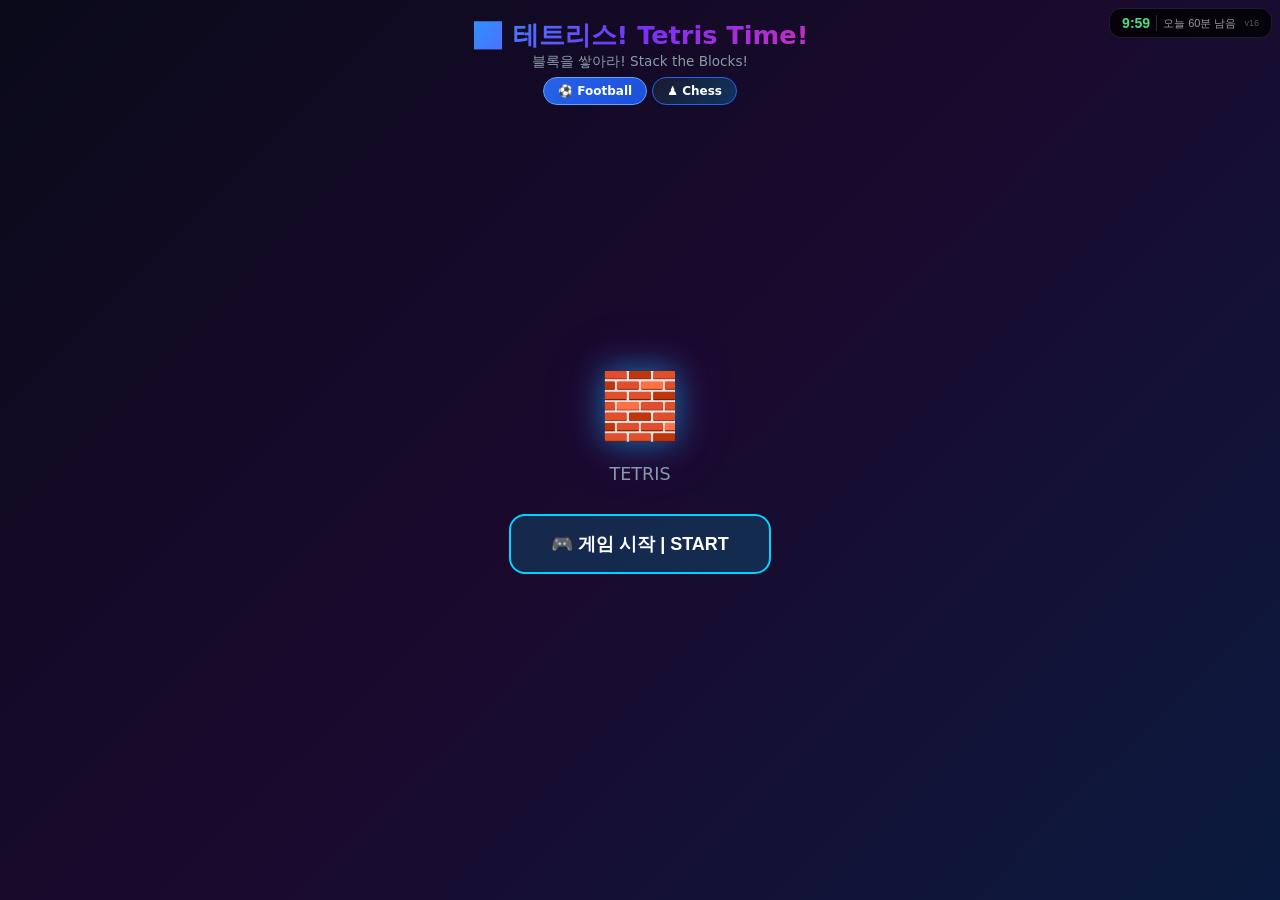
<file: tetris-yeonseong.html>
<!DOCTYPE html>
<html lang="ko">
<head>
<meta charset="UTF-8">
<meta name="viewport" content="width=device-width, initial-scale=1.0, maximum-scale=1.0, user-scalable=no">
<title>테트리스! Tetris Time! 🧱</title>
<link rel="stylesheet" href="screen-guard.css">
<style>
* { margin: 0; padding: 0; box-sizing: border-box; }

body {
  font-family: 'Segoe UI', system-ui, -apple-system, sans-serif;
  background: linear-gradient(135deg, #0a0a1a 0%, #1a0a2e 50%, #0a1a3e 100%);
  min-height: 100vh;
  color: #e0e0e0;
  overflow: hidden;
  touch-action: none;
  -webkit-user-select: none;
  user-select: none;
}

.app-container {
  max-width: 600px;
  margin: 0 auto;
  padding: 10px;
  height: 100vh;
  height: 100dvh;
  display: flex;
  flex-direction: column;
}

/* Header */
.header {
  text-align: center;
  padding: 8px 0;
  position: relative;
}
.header h1 {
  font-size: 1.6em;
  background: linear-gradient(135deg, #00d4ff, #7b2ff7, #ff2d95);
  -webkit-background-clip: text;
  -webkit-text-fill-color: transparent;
  background-clip: text;
}
.header .subtitle {
  color: #8899aa;
  font-size: 0.85em;
}
.nav-btn {
  display: inline-flex; align-items: center; gap: 4px;
  margin-top: 6px; padding: 6px 14px; border-radius: 20px;
  font-size: 12px; font-weight: 700;
  background: linear-gradient(135deg, #2563eb, #1d4ed8); color: #fff;
  text-decoration: none; border: 1px solid #60a5fa;
  transition: transform 0.2s;
}
.nav-btn:hover { transform: scale(1.05); }
.nav-btn.chess-btn { background: linear-gradient(135deg, #1a1a2e, #0f3460); border-color: #2563eb; }

/* Menu Screen */
.menu-screen {
  flex: 1;
  display: flex;
  flex-direction: column;
  align-items: center;
  justify-content: center;
  gap: 20px;
}
.menu-title {
  font-size: 4em;
  text-shadow: 0 0 30px rgba(0,212,255,0.5), 0 0 60px rgba(123,47,247,0.3);
}
.menu-subtitle { color: #8899aa; font-size: 1.1em; margin-bottom: 10px; }
.menu-btn {
  padding: 16px 40px; border-radius: 16px; font-size: 18px; font-weight: 700;
  border: 2px solid #7b2ff7; background: rgba(123,47,247,0.15); color: #fff;
  cursor: pointer; transition: all 0.3s; min-width: 240px;
}
.menu-btn:hover { background: rgba(123,47,247,0.3); transform: scale(1.05); }
.menu-btn.start { border-color: #00d4ff; background: rgba(0,212,255,0.15); }
.menu-btn.start:hover { background: rgba(0,212,255,0.3); }
.high-score-display { color: #f5a623; font-size: 14px; margin-top: 8px; }

/* Game Screen */
.game-screen { display: none; flex: 1; flex-direction: column; }
.game-layout {
  flex: 1;
  display: flex;
  justify-content: center;
  align-items: flex-start;
  gap: 12px;
  padding-top: 5px;
}

/* Board */
.board-wrapper {
  position: relative;
  border: 2px solid #333;
  border-radius: 8px;
  overflow: hidden;
  box-shadow: 0 0 30px rgba(123,47,247,0.2), inset 0 0 20px rgba(0,0,0,0.5);
}
canvas#gameCanvas {
  display: block;
  background: #0a0a1a;
}

/* Side Panel */
.side-panel {
  display: flex;
  flex-direction: column;
  gap: 10px;
  min-width: 90px;
}
.info-box {
  background: rgba(255,255,255,0.05);
  border: 1px solid #333;
  border-radius: 10px;
  padding: 10px;
  text-align: center;
}
.info-label { font-size: 10px; color: #888; text-transform: uppercase; letter-spacing: 1px; margin-bottom: 6px; }
.info-value { font-size: 22px; font-weight: 700; color: #fff; }
.info-value.score { color: #00d4ff; }
.info-value.level { color: #7b2ff7; }
.info-value.lines { color: #ff2d95; }

/* Next Piece */
.next-box { padding: 10px; }
canvas#nextCanvas {
  display: block;
  margin: 0 auto;
  background: rgba(0,0,0,0.3);
  border-radius: 6px;
}

/* Controls */
.controls {
  display: flex;
  justify-content: center;
  gap: 8px;
  padding: 10px 0;
  flex-shrink: 0;
}
.ctrl-btn {
  width: 60px; height: 54px;
  border-radius: 14px; border: 1px solid #444;
  background: rgba(255,255,255,0.08); color: #fff;
  font-size: 22px; cursor: pointer;
  display: flex; align-items: center; justify-content: center;
  transition: background 0.15s;
  -webkit-tap-highlight-color: transparent;
}
.ctrl-btn:active { background: rgba(123,47,247,0.4); }
.ctrl-btn.drop-btn { background: rgba(255,45,149,0.2); border-color: #ff2d95; }
.ctrl-btn.drop-btn:active { background: rgba(255,45,149,0.5); }
.ctrl-btn.rotate-btn { background: rgba(0,212,255,0.15); border-color: #00d4ff; }
.ctrl-btn.rotate-btn:active { background: rgba(0,212,255,0.4); }
.ctrl-btn.pause-btn { background: rgba(245,166,35,0.15); border-color: #f5a623; font-size: 16px; }

/* Game Over Overlay */
.gameover-overlay {
  display: none; position: fixed; top: 0; left: 0; right: 0; bottom: 0;
  background: rgba(0,0,0,0.85); z-index: 100;
  justify-content: center; align-items: center;
}
.gameover-overlay.active { display: flex; }
.gameover-box {
  background: linear-gradient(135deg, #1a1a2e, #16213e);
  border-radius: 20px; padding: 30px; text-align: center;
  border: 1px solid #333; max-width: 340px; width: 90%;
  animation: popIn 0.4s ease-out;
  max-height: 90vh; overflow-y: auto;
}
@keyframes popIn {
  0% { transform: scale(0.7); opacity: 0; }
  100% { transform: scale(1); opacity: 1; }
}
.gameover-icon { font-size: 50px; margin-bottom: 10px; }
.gameover-title { font-size: 24px; font-weight: 700; color: #ff2d95; margin-bottom: 6px; }
.gameover-score { font-size: 16px; color: #aaa; margin-bottom: 4px; }
.gameover-best { font-size: 14px; color: #f5a623; margin-bottom: 12px; }
.gameover-name-input {
  width: 180px; padding: 10px 14px; border: 2px solid #7b2ff7;
  border-radius: 12px; font-size: 16px; text-align: center;
  background: #2a2a3e; color: #fff; outline: none; margin-bottom: 8px;
}
.gameover-name-input:focus { border-color: #00d4ff; }
.gameover-name-label { font-size: 13px; color: #888; margin-bottom: 6px; }
.gameover-btn {
  padding: 12px 30px; border-radius: 30px; border: none;
  font-size: 16px; font-weight: 700; cursor: pointer; margin: 4px 6px;
  transition: transform 0.2s;
}
.gameover-btn:hover { transform: scale(1.05); }
.gameover-btn.retry { background: #7b2ff7; color: #fff; }
.gameover-btn.menu { background: #333; color: #fff; }
.gameover-btn.save { background: #2ecc71; color: #fff; }
/* Leaderboard */
.leaderboard { margin-top: 12px; text-align: left; }
.leaderboard-title { font-size: 14px; font-weight: 700; color: #f5a623; text-align: center; margin-bottom: 8px; }
.lb-row {
  display: flex; align-items: center; gap: 8px; padding: 6px 10px;
  border-radius: 8px; font-size: 13px; margin-bottom: 3px;
}
.lb-row:nth-child(odd) { background: rgba(255,255,255,0.03); }
.lb-rank { width: 24px; font-weight: 700; color: #888; text-align: center; }
.lb-rank.gold { color: #f5a623; }
.lb-rank.silver { color: #c0c0c0; }
.lb-rank.bronze { color: #cd7f32; }
.lb-name { flex: 1; color: #ddd; font-weight: 600; overflow: hidden; text-overflow: ellipsis; white-space: nowrap; }
.lb-name.highlight { color: #00d4ff; }
.lb-score { color: #aaa; font-variant-numeric: tabular-nums; }
.lb-date { color: #666; font-size: 11px; }

/* Pause Overlay */
.pause-overlay {
  display: none; position: absolute; top: 0; left: 0; right: 0; bottom: 0;
  background: rgba(0,0,0,0.7); z-index: 50;
  justify-content: center; align-items: center;
  font-size: 28px; font-weight: 700; color: #f5a623;
  border-radius: 8px;
}
.pause-overlay.active { display: flex; }

/* Line clear flash */
@keyframes flashLine {
  0%, 100% { opacity: 1; }
  50% { opacity: 0.3; }
}

/* Responsive */
@media (max-height: 700px) {
  .header h1 { font-size: 1.3em; }
  .header { padding: 4px 0; }
  .controls { padding: 6px 0; }
  .ctrl-btn { width: 52px; height: 46px; font-size: 18px; }
}
</style>
</head>
<body>
<div class="app-container">
  <div class="header">
    <h1>🧱 테트리스! Tetris Time!</h1>
    <div class="subtitle">블록을 쌓아라! Stack the Blocks!</div>
    <div>
      <a href="football.html" class="nav-btn">⚽ Football</a>
      <a href="chess-yeonseong.html" class="nav-btn chess-btn">♟️ Chess</a>
    </div>
  </div>

  <!-- Menu -->
  <div class="menu-screen" id="menuScreen">
    <div class="menu-title">🧱</div>
    <div class="menu-subtitle">TETRIS</div>
    <button class="menu-btn start" onclick="startGame()">
      🎮 게임 시작 | START
    </button>
    <div class="high-score-display" id="highScoreDisplay"></div>
    <div id="menuLeaderboard" style="width:100%;max-width:320px;margin-top:12px;"></div>
  </div>

  <!-- Game -->
  <div class="game-screen" id="gameScreen">
    <div class="game-layout">
      <div class="board-wrapper">
        <canvas id="gameCanvas"></canvas>
        <div class="pause-overlay" id="pauseOverlay">⏸️ 일시정지 | PAUSED</div>
      </div>
      <div class="side-panel">
        <div class="info-box next-box">
          <div class="info-label">NEXT</div>
          <canvas id="nextCanvas" width="80" height="80"></canvas>
        </div>
        <div class="info-box">
          <div class="info-label">SCORE</div>
          <div class="info-value score" id="scoreDisplay">0</div>
        </div>
        <div class="info-box">
          <div class="info-label">LEVEL</div>
          <div class="info-value level" id="levelDisplay">1</div>
        </div>
        <div class="info-box">
          <div class="info-label">LINES</div>
          <div class="info-value lines" id="linesDisplay">0</div>
        </div>
      </div>
    </div>

    <!-- Touch Controls -->
    <div class="controls">
      <button class="ctrl-btn" id="btnLeft" aria-label="Left">◀</button>
      <button class="ctrl-btn drop-btn" id="btnSoftDrop" aria-label="Soft Drop">▼</button>
      <button class="ctrl-btn rotate-btn" id="btnRotate" aria-label="Rotate">🔄</button>
      <button class="ctrl-btn drop-btn" id="btnHardDrop" aria-label="Hard Drop">⏬</button>
      <button class="ctrl-btn" id="btnRight" aria-label="Right">▶</button>
      <button class="ctrl-btn pause-btn" id="btnPause" aria-label="Pause">⏸️</button>
    </div>
  </div>

  <!-- Game Over -->
  <div class="gameover-overlay" id="gameoverOverlay">
    <div class="gameover-box">
      <div class="gameover-icon">💥</div>
      <div class="gameover-title">GAME OVER</div>
      <div class="gameover-score" id="finalScore">Score: 0</div>
      <div class="gameover-best" id="finalBest"></div>
      <div id="nameInputArea" style="display:none;">
        <div class="gameover-name-label">🏆 이름을 입력하세요!</div>
        <input type="text" class="gameover-name-input" id="playerNameInput"
               placeholder="이름" maxlength="10"
               onkeydown="if(event.key==='Enter')saveScoreAndShow()">
        <br>
        <button class="gameover-btn save" onclick="saveScoreAndShow()">💾 저장</button>
      </div>
      <div id="gameoverLeaderboard"></div>
      <div style="margin-top:12px;">
        <button class="gameover-btn retry" onclick="startGame()">🔄 다시 | Retry</button>
        <button class="gameover-btn menu" onclick="showMenuScreen()">🏠 메뉴</button>
      </div>
    </div>
  </div>
</div>

<script>
// ===== CONSTANTS =====
const COLS = 10;
const ROWS = 20;
const EMPTY = 0;

// Tetromino shapes (SRS standard)
const SHAPES = {
  I: { blocks: [[0,0],[1,0],[2,0],[3,0]], color: '#00d4ff' },
  O: { blocks: [[0,0],[1,0],[0,1],[1,1]], color: '#f5a623' },
  T: { blocks: [[0,0],[1,0],[2,0],[1,1]], color: '#7b2ff7' },
  S: { blocks: [[1,0],[2,0],[0,1],[1,1]], color: '#00e676' },
  Z: { blocks: [[0,0],[1,0],[1,1],[2,1]], color: '#ff2d95' },
  L: { blocks: [[0,0],[0,1],[1,1],[2,1]], color: '#ff9100' },
  J: { blocks: [[2,0],[0,1],[1,1],[2,1]], color: '#2979ff' }
};
const SHAPE_KEYS = Object.keys(SHAPES);

// Scoring
const LINE_SCORES = [0, 100, 300, 500, 800];

// ===== GLOBALS =====
let canvas, ctx, nextCanvas, nextCtx;
let cellSize = 28;
let board = [];
let currentPiece = null;
let nextPiece = null;
let score = 0;
let level = 1;
let lines = 0;
let gameActive = false;
let paused = false;
let dropTimer = null;
let highScore = 0;
let animating = false;

// ===== INIT =====
function init() {
  canvas = document.getElementById('gameCanvas');
  ctx = canvas.getContext('2d');
  nextCanvas = document.getElementById('nextCanvas');
  nextCtx = nextCanvas.getContext('2d');
  resizeBoard();
  loadHighScore();
  showMenuScreen();
  setupControls();
  window.addEventListener('resize', resizeBoard);
}

function resizeBoard() {
  const maxH = window.innerHeight - 200;
  const maxW = Math.min(window.innerWidth - 130, 300);
  cellSize = Math.floor(Math.min(maxW / COLS, maxH / ROWS));
  cellSize = Math.max(cellSize, 16);
  cellSize = Math.min(cellSize, 32);
  canvas.width = COLS * cellSize;
  canvas.height = ROWS * cellSize;
  if (gameActive) drawBoard();
}

// ===== SCREENS =====
function showMenuScreen() {
  gameActive = false;
  paused = false;
  clearInterval(dropTimer);
  document.getElementById('menuScreen').style.display = 'flex';
  document.getElementById('gameScreen').style.display = 'none';
  document.getElementById('gameoverOverlay').classList.remove('active');
  updateHighScoreDisplay();
}

function showGameScreen() {
  document.getElementById('menuScreen').style.display = 'none';
  document.getElementById('gameScreen').style.display = 'flex';
}

// ===== LEADERBOARD (Top 10, localStorage) =====
const LB_KEY = 'tetris_leaderboard';
const LB_MAX = 10;

function loadLeaderboard() {
  try {
    const raw = localStorage.getItem(LB_KEY);
    return raw ? JSON.parse(raw) : [];
  } catch(e) { return []; }
}
function saveLeaderboard(lb) {
  try { localStorage.setItem(LB_KEY, JSON.stringify(lb)); } catch(e) {}
}
function addToLeaderboard(name, sc) {
  const lb = loadLeaderboard();
  const today = new Date().toISOString().slice(0, 10);
  lb.push({ name: name.trim() || '???', score: sc, date: today });
  lb.sort((a, b) => b.score - a.score);
  if (lb.length > LB_MAX) lb.length = LB_MAX;
  saveLeaderboard(lb);
  return lb;
}
function isHighScore(sc) {
  if (sc <= 0) return false;
  const lb = loadLeaderboard();
  if (lb.length < LB_MAX) return true;
  return sc > lb[lb.length - 1].score;
}
function renderLeaderboard(containerId, highlightScore) {
  const lb = loadLeaderboard();
  const el = document.getElementById(containerId);
  if (!el) return;
  if (lb.length === 0) { el.innerHTML = ''; return; }
  const rankIcons = ['🥇','🥈','🥉'];
  const rankClass = ['gold','silver','bronze'];
  let html = '<div class="leaderboard"><div class="leaderboard-title">🏆 순위 | Leaderboard</div>';
  lb.forEach((entry, i) => {
    const icon = rankIcons[i] || '';
    const cls = rankClass[i] || '';
    const hl = (highlightScore !== undefined && entry.score === highlightScore) ? ' highlight' : '';
    html += `<div class="lb-row">
      <span class="lb-rank ${cls}">${icon || (i+1)}</span>
      <span class="lb-name${hl}">${escHtml(entry.name)}</span>
      <span class="lb-score">${entry.score.toLocaleString()}</span>
      <span class="lb-date">${entry.date || ''}</span>
    </div>`;
  });
  html += '</div>';
  el.innerHTML = html;
}
function escHtml(s) {
  return s.replace(/&/g,'&amp;').replace(/</g,'&lt;').replace(/>/g,'&gt;');
}
function loadHighScore() {
  const lb = loadLeaderboard();
  highScore = lb.length > 0 ? lb[0].score : 0;
}
function updateHighScoreDisplay() {
  const el = document.getElementById('highScoreDisplay');
  el.textContent = highScore > 0 ? `🏆 최고점 Best: ${highScore.toLocaleString()}` : '';
  renderLeaderboard('menuLeaderboard');
}

// ===== GAME START =====
function startGame() {
  board = Array.from({length: ROWS}, () => Array(COLS).fill(EMPTY));
  score = 0; level = 1; lines = 0;
  gameActive = true; paused = false; animating = false;
  currentPiece = spawnPiece();
  nextPiece = spawnPiece();
  document.getElementById('gameoverOverlay').classList.remove('active');
  document.getElementById('pauseOverlay').classList.remove('active');
  showGameScreen();
  updateUI();
  drawBoard();
  drawNext();
  startDrop();
}

// ===== PIECE =====
function spawnPiece() {
  const key = SHAPE_KEYS[Math.floor(Math.random() * SHAPE_KEYS.length)];
  const shape = SHAPES[key];
  return {
    blocks: shape.blocks.map(b => [...b]),
    color: shape.color,
    x: Math.floor(COLS / 2) - 1,
    y: 0,
    type: key
  };
}

function rotatePiece(piece) {
  // Find center of rotation
  const blocks = piece.blocks;
  const cx = blocks.reduce((s, b) => s + b[0], 0) / blocks.length;
  const cy = blocks.reduce((s, b) => s + b[1], 0) / blocks.length;
  const newBlocks = blocks.map(([x, y]) => {
    const rx = Math.round(cy - y + cx);
    const ry = Math.round(x - cx + cy);
    return [rx, ry];
  });
  // Normalize
  const minX = Math.min(...newBlocks.map(b => b[0]));
  const minY = Math.min(...newBlocks.map(b => b[1]));
  return newBlocks.map(([x, y]) => [x - minX, y - minY]);
}

function getAbsBlocks(piece) {
  return piece.blocks.map(([bx, by]) => [piece.x + bx, piece.y + by]);
}

function isValid(piece, blocks) {
  for (const [x, y] of blocks || getAbsBlocks(piece)) {
    if (x < 0 || x >= COLS || y >= ROWS) return false;
    if (y >= 0 && board[y][x] !== EMPTY) return false;
  }
  return true;
}

// ===== MOVEMENT =====
function moveLeft() {
  if (!gameActive || paused || animating) return;
  currentPiece.x--;
  if (!isValid(currentPiece)) currentPiece.x++;
  else drawBoard();
}

function moveRight() {
  if (!gameActive || paused || animating) return;
  currentPiece.x++;
  if (!isValid(currentPiece)) currentPiece.x--;
  else drawBoard();
}

function rotate() {
  if (!gameActive || paused || animating) return;
  if (currentPiece.type === 'O') return;
  const oldBlocks = currentPiece.blocks;
  const newBlocks = rotatePiece(currentPiece);
  currentPiece.blocks = newBlocks;
  // Wall kick: try offsets
  const kicks = [0, -1, 1, -2, 2];
  let valid = false;
  const origX = currentPiece.x;
  for (const dx of kicks) {
    currentPiece.x = origX + dx;
    if (isValid(currentPiece)) { valid = true; break; }
  }
  if (!valid) {
    currentPiece.blocks = oldBlocks;
    currentPiece.x = origX;
  }
  drawBoard();
}

function softDrop() {
  if (!gameActive || paused || animating) return;
  currentPiece.y++;
  if (!isValid(currentPiece)) {
    currentPiece.y--;
    lockPiece();
  } else {
    score += 1;
    updateUI();
    drawBoard();
  }
}

function hardDrop() {
  if (!gameActive || paused || animating) return;
  let dropped = 0;
  while (true) {
    currentPiece.y++;
    if (!isValid(currentPiece)) {
      currentPiece.y--;
      break;
    }
    dropped++;
  }
  score += dropped * 2;
  updateUI();
  lockPiece();
}

// ===== GHOST PIECE =====
function getGhostY() {
  let gy = currentPiece.y;
  while (true) {
    gy++;
    const testBlocks = currentPiece.blocks.map(([bx, by]) => [currentPiece.x + bx, gy + by]);
    let valid = true;
    for (const [x, y] of testBlocks) {
      if (x < 0 || x >= COLS || y >= ROWS || (y >= 0 && board[y][x] !== EMPTY)) { valid = false; break; }
    }
    if (!valid) return gy - 1;
  }
}

// ===== LOCK & CLEAR =====
function lockPiece() {
  const abs = getAbsBlocks(currentPiece);
  for (const [x, y] of abs) {
    if (y < 0) { gameOver(); return; }
    board[y][x] = currentPiece.color;
  }
  clearLines();
}

function clearLines() {
  const fullRows = [];
  for (let r = 0; r < ROWS; r++) {
    if (board[r].every(c => c !== EMPTY)) fullRows.push(r);
  }
  if (fullRows.length === 0) {
    spawnNext();
    return;
  }

  // Flash animation
  animating = true;
  let flashes = 0;
  const flashInterval = setInterval(() => {
    flashes++;
    for (const r of fullRows) {
      for (let c = 0; c < COLS; c++) {
        board[r][c] = flashes % 2 === 0 ? '#fff' : EMPTY;
      }
    }
    drawBoard();
    if (flashes >= 6) {
      clearInterval(flashInterval);
      // Remove lines
      for (const r of fullRows.sort((a, b) => b - a)) {
        board.splice(r, 1);
        board.unshift(Array(COLS).fill(EMPTY));
      }
      const cleared = fullRows.length;
      lines += cleared;
      score += LINE_SCORES[cleared] * level;
      level = Math.floor(lines / 10) + 1;
      updateUI();
      animating = false;
      spawnNext();
    }
  }, 60);
}

function spawnNext() {
  currentPiece = nextPiece;
  nextPiece = spawnPiece();
  // Check if new piece fits
  if (!isValid(currentPiece)) {
    gameOver();
    return;
  }
  drawBoard();
  drawNext();
  startDrop();
}

// ===== GAME OVER =====
function gameOver() {
  gameActive = false;
  clearInterval(dropTimer);
  const qualifies = isHighScore(score);
  document.getElementById('finalScore').textContent = `Score: ${score.toLocaleString()}`;
  document.getElementById('finalBest').textContent = qualifies
    ? '🎉 TOP 10 진입! 이름을 입력하세요!'
    : `🏆 최고점 Best: ${highScore.toLocaleString()}`;

  // 이름 입력 표시 여부
  const nameArea = document.getElementById('nameInputArea');
  if (qualifies) {
    nameArea.style.display = '';
    document.getElementById('playerNameInput').value = '';
    setTimeout(() => document.getElementById('playerNameInput').focus(), 400);
    document.getElementById('gameoverLeaderboard').innerHTML = '';
  } else {
    nameArea.style.display = 'none';
    renderLeaderboard('gameoverLeaderboard');
  }
  document.getElementById('gameoverOverlay').classList.add('active');
}

function saveScoreAndShow() {
  const nameInput = document.getElementById('playerNameInput');
  const name = nameInput.value.trim() || '연성';
  addToLeaderboard(name, score);
  highScore = loadLeaderboard()[0]?.score || 0;
  document.getElementById('nameInputArea').style.display = 'none';
  document.getElementById('finalBest').textContent = '🎉 저장 완료!';
  renderLeaderboard('gameoverLeaderboard', score);
}

// ===== DROP TIMER =====
function startDrop() {
  clearInterval(dropTimer);
  const speed = Math.max(100, 800 - (level - 1) * 70);
  dropTimer = setInterval(() => {
    if (!gameActive || paused || animating) return;
    currentPiece.y++;
    if (!isValid(currentPiece)) {
      currentPiece.y--;
      lockPiece();
    } else {
      drawBoard();
    }
  }, speed);
}

// ===== PAUSE =====
function togglePause() {
  if (!gameActive) return;
  paused = !paused;
  document.getElementById('pauseOverlay').classList.toggle('active', paused);
}

// ===== DRAWING =====
function drawBoard() {
  ctx.clearRect(0, 0, canvas.width, canvas.height);
  const cs = cellSize;

  // Grid
  ctx.strokeStyle = 'rgba(255,255,255,0.03)';
  ctx.lineWidth = 0.5;
  for (let r = 0; r < ROWS; r++) {
    for (let c = 0; c < COLS; c++) {
      ctx.strokeRect(c * cs, r * cs, cs, cs);
    }
  }

  // Locked blocks
  for (let r = 0; r < ROWS; r++) {
    for (let c = 0; c < COLS; c++) {
      if (board[r][c] !== EMPTY) {
        drawCell(ctx, c, r, board[r][c], cs);
      }
    }
  }

  if (!currentPiece || animating) return;

  // Ghost
  const ghostY = getGhostY();
  for (const [bx, by] of currentPiece.blocks) {
    const gx = currentPiece.x + bx, gy = ghostY + by;
    if (gy >= 0 && gy < ROWS) {
      ctx.fillStyle = 'rgba(255,255,255,0.08)';
      ctx.fillRect(gx * cs + 1, gy * cs + 1, cs - 2, cs - 2);
      ctx.strokeStyle = 'rgba(255,255,255,0.2)';
      ctx.lineWidth = 1;
      ctx.strokeRect(gx * cs + 1, gy * cs + 1, cs - 2, cs - 2);
    }
  }

  // Current piece
  for (const [bx, by] of currentPiece.blocks) {
    const px = currentPiece.x + bx, py = currentPiece.y + by;
    if (py >= 0) drawCell(ctx, px, py, currentPiece.color, cs);
  }
}

function drawCell(context, x, y, color, cs) {
  const px = x * cs, py = y * cs;
  // Main fill
  context.fillStyle = color;
  context.fillRect(px + 1, py + 1, cs - 2, cs - 2);
  // Highlight (top-left)
  context.fillStyle = 'rgba(255,255,255,0.25)';
  context.fillRect(px + 1, py + 1, cs - 2, 3);
  context.fillRect(px + 1, py + 1, 3, cs - 2);
  // Shadow (bottom-right)
  context.fillStyle = 'rgba(0,0,0,0.25)';
  context.fillRect(px + 1, py + cs - 4, cs - 2, 3);
  context.fillRect(px + cs - 4, py + 1, 3, cs - 2);
}

function drawNext() {
  const ncs = 18;
  nextCtx.clearRect(0, 0, 80, 80);
  if (!nextPiece) return;
  const blocks = nextPiece.blocks;
  const maxX = Math.max(...blocks.map(b => b[0]));
  const maxY = Math.max(...blocks.map(b => b[1]));
  const offX = Math.floor((80 - (maxX + 1) * ncs) / 2);
  const offY = Math.floor((80 - (maxY + 1) * ncs) / 2);
  for (const [bx, by] of blocks) {
    const px = offX + bx * ncs, py = offY + by * ncs;
    nextCtx.fillStyle = nextPiece.color;
    nextCtx.fillRect(px + 1, py + 1, ncs - 2, ncs - 2);
    nextCtx.fillStyle = 'rgba(255,255,255,0.2)';
    nextCtx.fillRect(px + 1, py + 1, ncs - 2, 2);
    nextCtx.fillRect(px + 1, py + 1, 2, ncs - 2);
  }
}

function updateUI() {
  document.getElementById('scoreDisplay').textContent = score.toLocaleString();
  document.getElementById('levelDisplay').textContent = level;
  document.getElementById('linesDisplay').textContent = lines;
}

// ===== CONTROLS =====
function setupControls() {
  // Touch buttons
  const addTouch = (id, fn, repeat) => {
    const el = document.getElementById(id);
    let interval = null;
    const start = (e) => {
      e.preventDefault();
      fn();
      if (repeat) {
        interval = setInterval(fn, 100);
      }
    };
    const end = (e) => {
      e.preventDefault();
      clearInterval(interval);
    };
    el.addEventListener('touchstart', start, { passive: false });
    el.addEventListener('touchend', end);
    el.addEventListener('touchcancel', end);
    el.addEventListener('mousedown', start);
    el.addEventListener('mouseup', end);
    el.addEventListener('mouseleave', end);
  };

  addTouch('btnLeft', moveLeft, true);
  addTouch('btnRight', moveRight, true);
  addTouch('btnRotate', rotate, false);
  addTouch('btnHardDrop', hardDrop, false);
  addTouch('btnPause', togglePause, false);

  // ▼ 버튼: 꾹 누르면 soft drop, 2초 이상 누르면 hard drop
  (() => {
    const el = document.getElementById('btnSoftDrop');
    let interval = null, holdTimer = null, didHardDrop = false;
    const start = (e) => {
      e.preventDefault();
      didHardDrop = false;
      softDrop();
      interval = setInterval(softDrop, 100);
      holdTimer = setTimeout(() => {
        clearInterval(interval); interval = null;
        hardDrop();
        didHardDrop = true;
      }, 2000);
    };
    const end = (e) => {
      e.preventDefault();
      clearInterval(interval); interval = null;
      clearTimeout(holdTimer); holdTimer = null;
    };
    el.addEventListener('touchstart', start, { passive: false });
    el.addEventListener('touchend', end);
    el.addEventListener('touchcancel', end);
    el.addEventListener('mousedown', start);
    el.addEventListener('mouseup', end);
    el.addEventListener('mouseleave', end);
  })();

  // Keyboard
  document.addEventListener('keydown', (e) => {
    if (!gameActive) return;
    switch (e.key) {
      case 'ArrowLeft': case 'a': moveLeft(); break;
      case 'ArrowRight': case 'd': moveRight(); break;
      case 'ArrowDown': case 's': softDrop(); break;
      case 'ArrowUp': case 'w': rotate(); break;
      case ' ': hardDrop(); e.preventDefault(); break;
      case 'p': case 'Escape': togglePause(); break;
    }
  });

  // Swipe gestures on canvas
  let touchStartX = 0, touchStartY = 0, touchStartTime = 0;
  canvas.addEventListener('touchstart', (e) => {
    const t = e.touches[0];
    touchStartX = t.clientX;
    touchStartY = t.clientY;
    touchStartTime = Date.now();
  }, { passive: true });

  canvas.addEventListener('touchend', (e) => {
    const t = e.changedTouches[0];
    const dx = t.clientX - touchStartX;
    const dy = t.clientY - touchStartY;
    const dt = Date.now() - touchStartTime;
    const absDx = Math.abs(dx), absDy = Math.abs(dy);

    if (dt < 200 && absDx < 20 && absDy < 20) {
      // Tap = rotate
      rotate();
    } else if (absDy > absDx && dy > 40) {
      // Swipe down = hard drop
      hardDrop();
    } else if (absDx > absDy && absDx > 30) {
      if (dx > 0) moveRight(); else moveLeft();
    }
  }, { passive: true });
}

// Start
init();
</script>

<!-- Screen Time Guard Overlays -->
<div class="screen-alert-overlay" id="screenAlertOverlay">
  <div class="screen-alert-box">
    <div class="screen-alert-icon">⏰</div>
    <div class="screen-alert-msg" id="screenAlertMsg"></div>
    <div class="screen-alert-sub" id="screenAlertSub"></div>
    <div id="screenAlertWarn" style="font-size:12px;color:#e74c3c;margin-bottom:12px;"></div>
    <button class="screen-alert-btn" onclick="dismissScreenAlert()">OK</button>
  </div>
</div>
<div class="screen-lock-overlay" id="screenLockOverlay">
  <div class="screen-lock-box">
    <div class="screen-lock-icon">🔒</div>
    <div class="screen-lock-msg">사용 시간 초과!<br>잠금되었습니다</div>
    <div class="screen-lock-sub" id="screenLockSub"></div>
    <input type="password" class="screen-lock-input" id="screenLockInput"
           placeholder="비밀번호" maxlength="20"
           onkeydown="if(event.key==='Enter')unlockScreen()">
    <button class="screen-lock-submit" onclick="unlockScreen()">잠금 해제</button>
    <div class="screen-lock-error" id="screenLockError"></div>
    <div class="screen-lock-divider">또는</div>
    <button class="quiz-challenge-btn" onclick="startFrenchQuiz()">
      🇫🇷 프랑스어 퀴즈 도전!<br>
      <span style="font-size:12px;font-weight:400;color:#aaa;">10문제 중 8개 맞추면 10분 더!</span>
    </button>
  </div>
</div>
<div class="quiz-panel" id="quizPanel">
  <div class="quiz-box">
    <div class="quiz-header">
      <div class="quiz-header-icon">🇫🇷</div>
      <div class="quiz-header-title">프랑스어 퀴즈 | French Quiz</div>
      <div class="quiz-header-sub">10문제 중 8개 맞추면 10분 추가!</div>
    </div>
    <div class="quiz-progress" id="quizProgress"></div>
    <div id="quizBody">
      <div class="quiz-question-num" id="quizNum"></div>
      <div class="quiz-word" id="quizWord"></div>
      <div class="quiz-hint" id="quizHint"></div>
      <div class="quiz-options" id="quizOptions"></div>
      <div class="quiz-score-display" id="quizScoreDisplay"></div>
    </div>
    <div class="quiz-result" id="quizResult" style="display:none;"></div>
  </div>
</div>
<script src="screen-guard.js"></script>
<script>initScreenGuard();</script>
</body>
</html>
</file>
<file: screen-guard.css>
/* Floating Timer Display */
.sg-timer-float {
  position: fixed; top: 8px; right: 8px; z-index: 400;
  background: rgba(0,0,0,0.75); backdrop-filter: blur(8px);
  border-radius: 12px; padding: 6px 12px;
  display: flex; align-items: center; gap: 6px;
  font-family: -apple-system, BlinkMacSystemFont, 'Segoe UI', sans-serif;
  font-size: 12px; color: #ccc;
  border: 1px solid rgba(255,255,255,0.1);
  pointer-events: none; transition: all 0.3s;
}
.sg-timer-float .sg-session {
  font-weight: 700; font-size: 14px; color: #4ade80;
  font-variant-numeric: tabular-nums;
}
.sg-timer-float .sg-daily {
  font-size: 11px; color: #999;
  font-variant-numeric: tabular-nums;
}
.sg-timer-float .sg-sep {
  width: 1px; height: 16px; background: rgba(255,255,255,0.15);
}
.sg-timer-float .sg-ver { font-size: 9px; color: #555; margin-left: 2px; }
.sg-timer-float.warn .sg-session { color: #fbbf24; }
.sg-timer-float.critical .sg-session { color: #ef4444; animation: pulse 1s infinite; }
.sg-timer-float.critical { border-color: rgba(239,68,68,0.4); }

/* Screen Time Alert */
.screen-alert-overlay {
  display: none; position: fixed; top: 0; left: 0; right: 0; bottom: 0;
  background: rgba(0,0,0,0.85); z-index: 500;
  justify-content: center; align-items: center;
}
.screen-alert-overlay.show { display: flex; }
.screen-alert-box {
  background: #fff; border-radius: 20px; padding: 30px 24px; text-align: center;
  width: 340px; max-width: 90vw;
  box-shadow: 0 16px 50px rgba(0,0,0,0.3);
  animation: alertBounce 0.4s ease-out;
}
@keyframes alertBounce {
  0% { transform: scale(0.7); opacity: 0; }
  60% { transform: scale(1.05); }
  100% { transform: scale(1); opacity: 1; }
}
.screen-alert-icon { font-size: 50px; margin-bottom: 12px; }
.screen-alert-msg { font-size: 18px; font-weight: 700; color: #1a1a1a; line-height: 1.6; margin-bottom: 8px; }
.screen-alert-sub { font-size: 13px; color: #888; margin-bottom: 20px; }
.screen-alert-btn {
  background: #2563eb; color: #fff; border: none;
  padding: 12px 40px; border-radius: 30px; font-size: 16px;
  font-weight: 700; cursor: pointer; transition: background 0.2s;
}
.screen-alert-btn:hover { background: #1d4ed8; }
/* Lock screen */
.screen-lock-overlay {
  display: none; position: fixed; top: 0; left: 0; right: 0; bottom: 0;
  background: rgba(0,0,0,0.95); z-index: 600;
  justify-content: center; align-items: center; flex-direction: column;
}
.screen-lock-overlay.show { display: flex; }
.screen-lock-box {
  background: #1a1a2e; border-radius: 20px; padding: 36px 28px; text-align: center;
  width: 340px; max-width: 90vw; box-shadow: 0 16px 50px rgba(0,0,0,0.5);
}
.screen-lock-icon { font-size: 60px; margin-bottom: 16px; }
.screen-lock-msg { font-size: 20px; font-weight: 700; color: #ff6b6b; line-height: 1.6; margin-bottom: 8px; }
.screen-lock-sub { font-size: 13px; color: #aaa; margin-bottom: 24px; }
.screen-lock-input {
  width: 220px; padding: 12px 16px; border: 2px solid #444;
  border-radius: 12px; font-size: 18px; text-align: center;
  background: #2a2a3e; color: #fff;
  outline: none; -webkit-text-security: disc;
}
.screen-lock-input:focus { border-color: #2563eb; }
.screen-lock-submit {
  display: block; margin: 16px auto 0; background: #2563eb; color: #fff;
  border: none; padding: 12px 40px; border-radius: 30px;
  font-size: 16px; font-weight: 700; cursor: pointer;
}
.screen-lock-error { color: #ff4444; font-size: 13px; margin-top: 10px; min-height: 18px; }
.screen-lock-divider {
  display: flex; align-items: center; gap: 12px; margin: 20px 0;
  color: #666; font-size: 12px;
}
.screen-lock-divider::before, .screen-lock-divider::after {
  content: ''; flex: 1; height: 1px; background: #333;
}
.quiz-challenge-btn {
  display: block; width: 100%; padding: 14px; border-radius: 14px;
  border: 2px solid #2ecc71; background: rgba(46,204,113,0.1);
  color: #2ecc71; font-size: 15px; font-weight: 700; cursor: pointer;
  transition: all 0.3s; margin-top: 4px;
}
.quiz-challenge-btn:hover { background: rgba(46,204,113,0.25); }
@keyframes shake {
  0%, 100% { transform: translateX(0); }
  20% { transform: translateX(-12px); }
  40% { transform: translateX(12px); }
  60% { transform: translateX(-8px); }
  80% { transform: translateX(8px); }
}
/* Quiz Panel */
.quiz-panel {
  display: none; position: fixed; top: 0; left: 0; right: 0; bottom: 0;
  background: linear-gradient(135deg, #0a0a2e 0%, #1a1a3e 100%);
  z-index: 700; overflow-y: auto; padding: 20px;
}
.quiz-panel.show { display: flex; flex-direction: column; align-items: center; justify-content: center; }
.quiz-box { width: 400px; max-width: 95vw; }
.quiz-header { text-align: center; margin-bottom: 20px; }
.quiz-header-icon { font-size: 40px; }
.quiz-header-title { font-size: 20px; font-weight: 700; color: #fff; margin: 8px 0 4px; }
.quiz-header-sub { font-size: 13px; color: #888; }
.quiz-progress { display: flex; gap: 4px; margin-bottom: 20px; }
.quiz-dot { flex: 1; height: 6px; border-radius: 3px; background: #333; transition: background 0.3s; }
.quiz-dot.correct { background: #2ecc71; }
.quiz-dot.wrong { background: #e74c3c; }
.quiz-dot.current { background: #f5a623; animation: pulse 1s infinite; }
@keyframes pulse { 0%,100% { opacity: 1; } 50% { opacity: 0.5; } }
.quiz-question-num { font-size: 12px; color: #888; margin-bottom: 8px; text-align: center; }
.quiz-word {
  font-size: 32px; font-weight: 700; color: #fff; text-align: center;
  margin-bottom: 6px; padding: 16px; background: rgba(255,255,255,0.05);
  border-radius: 14px; border: 1px solid #333;
}
.quiz-hint { font-size: 13px; color: #7b2ff7; text-align: center; margin-bottom: 16px; font-style: italic; }
.quiz-options { display: grid; grid-template-columns: 1fr 1fr; gap: 10px; margin-bottom: 16px; }
.quiz-option {
  padding: 14px 12px; border-radius: 12px; border: 2px solid #333;
  background: rgba(255,255,255,0.05); color: #fff;
  font-size: 15px; font-weight: 600; cursor: pointer; text-align: center; transition: all 0.2s;
}
.quiz-option:hover { border-color: #2563eb; background: rgba(37,99,235,0.1); }
.quiz-option.correct { border-color: #2ecc71; background: rgba(46,204,113,0.2); color: #2ecc71; }
.quiz-option.wrong { border-color: #e74c3c; background: rgba(231,76,60,0.2); color: #e74c3c; }
.quiz-option:disabled { cursor: default; }
.quiz-score-display { text-align: center; font-size: 14px; color: #aaa; margin-bottom: 10px; }
.quiz-result { text-align: center; padding: 20px; }
.quiz-result-icon { font-size: 60px; margin-bottom: 12px; }
.quiz-result-title { font-size: 24px; font-weight: 700; margin-bottom: 8px; }
.quiz-result-title.pass { color: #2ecc71; }
.quiz-result-title.fail { color: #e74c3c; }
.quiz-result-score { font-size: 16px; color: #aaa; margin-bottom: 8px; }
.quiz-result-msg { font-size: 14px; color: #888; margin-bottom: 20px; line-height: 1.6; }
.quiz-result-btn {
  padding: 12px 30px; border-radius: 30px; border: none;
  font-size: 16px; font-weight: 700; cursor: pointer; margin: 6px;
}
.quiz-result-btn.unlock { background: #2ecc71; color: #fff; }
.quiz-result-btn.retry { background: #2563eb; color: #fff; }
.quiz-result-btn.back { background: #444; color: #fff; }
</file>
